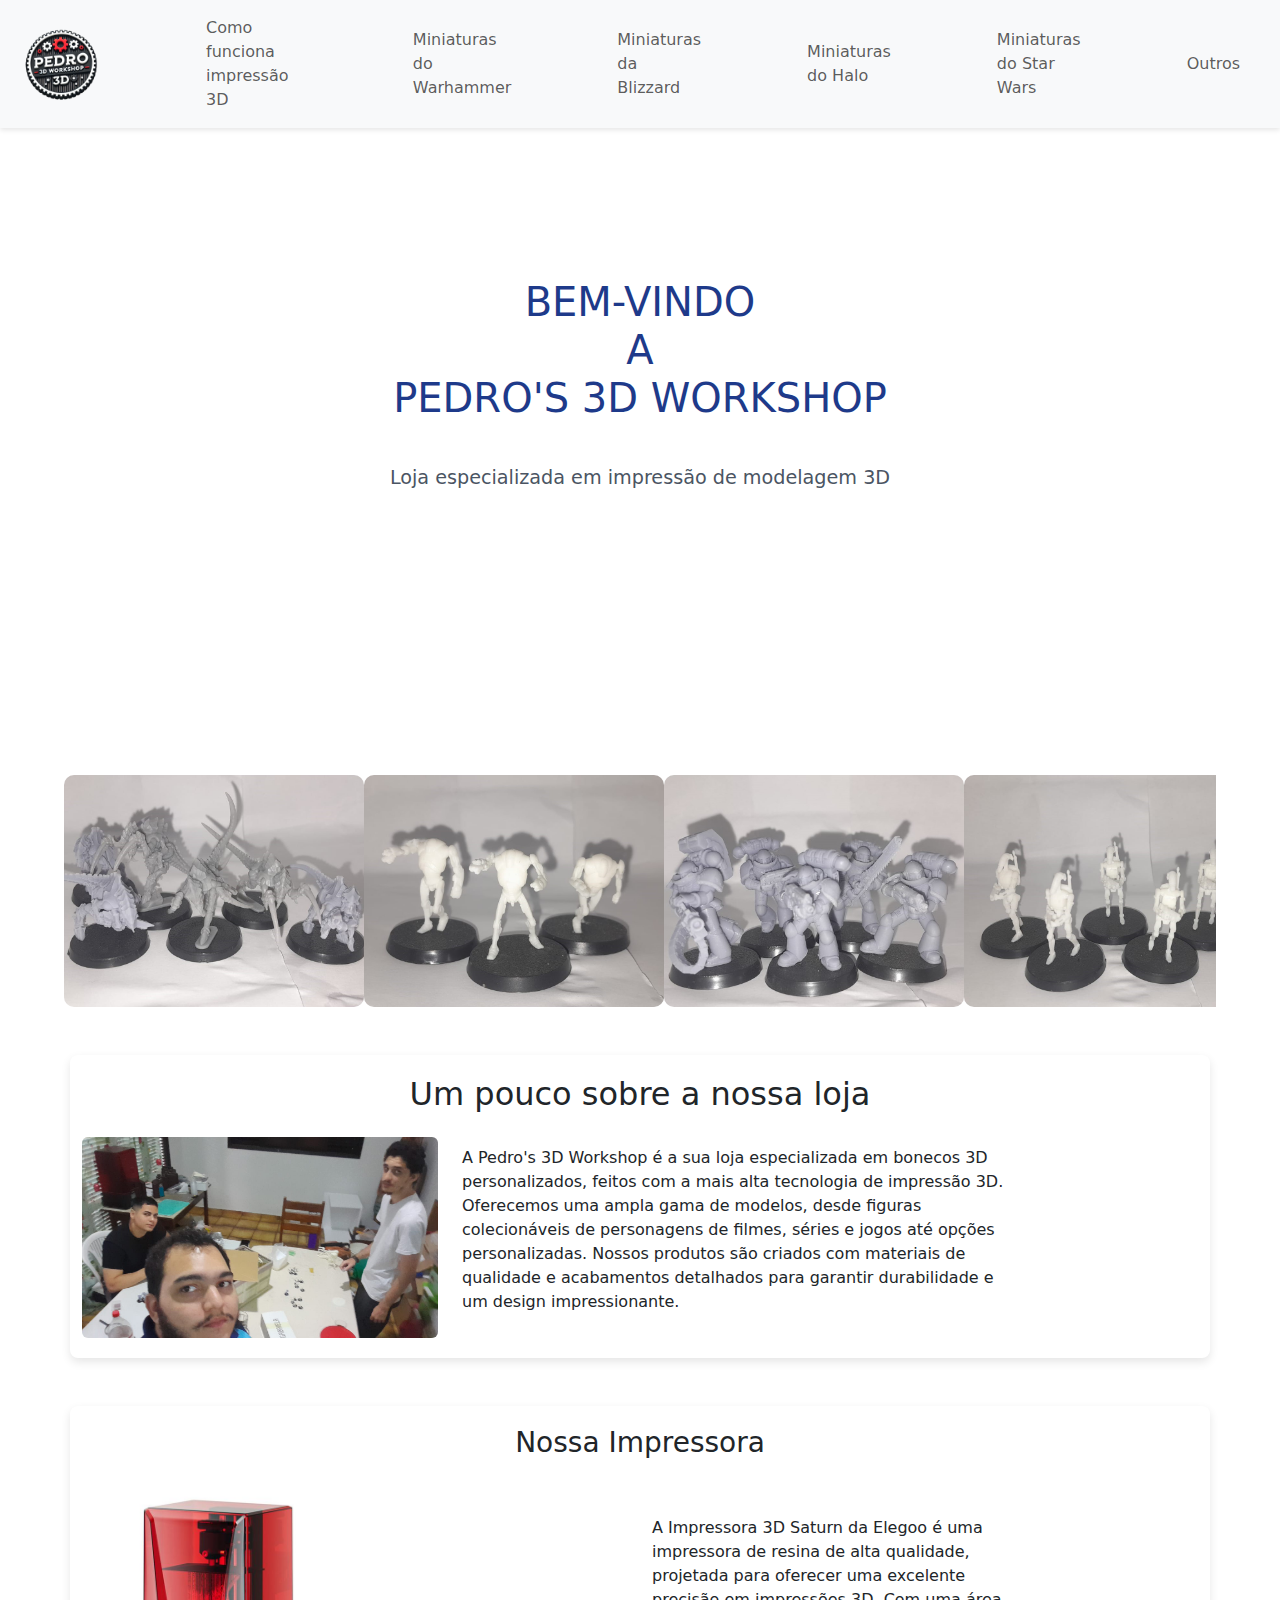
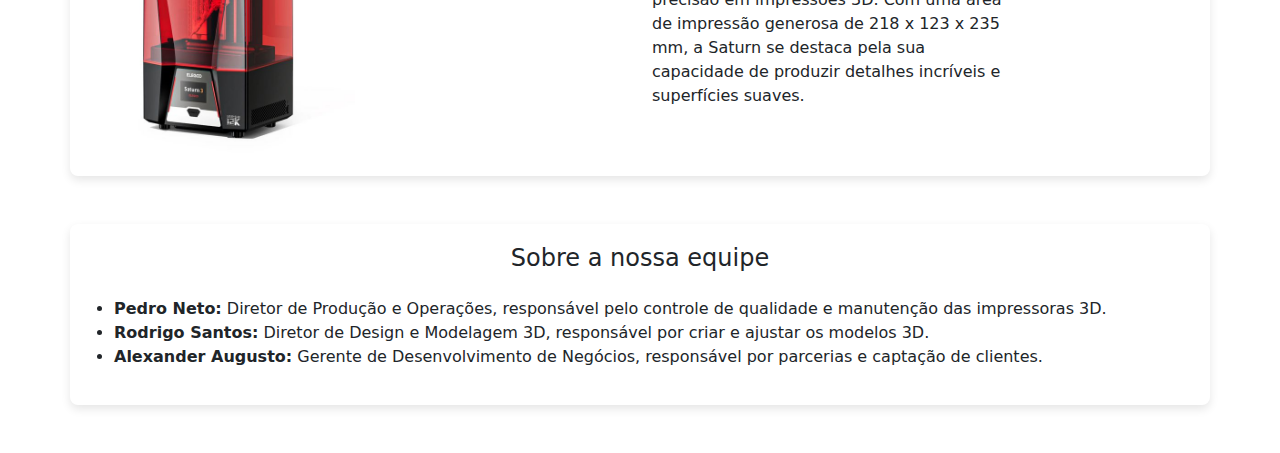
<file: pagina_inicial.html>
<!DOCTYPE html>
<html lang="pt-BR">
<head>
    <meta charset="UTF-8">
    <meta name="viewport" content="width=device-width, initial-scale=1.0">
    <link rel="stylesheet" href="css/style.css">
    <link rel="stylesheet" href="https://cdn.jsdelivr.net/npm/bootstrap@5.3.0/dist/css/bootstrap.min.css">
    <title>Nome da loja</title>
</head>
<body class = "body">
    <nav class="navbar navbar-expand-lg navbar-light bg-light fixed-tip">
        <div class="container-fluid">
            <a class="navbar-brand" href="index.html">
                <img src="img/logo_transparente.png" alt="Logo" style="width: 100px; height: auto;">
            </a>
            <button class="navbar-toggler" type="button" data-bs-toggle="collapse" data-bs-target="#navbarNav" aria-controls="navbarNav" aria-expanded="false" aria-label="Toggle navigation">
                <span class="navbar-toggler-icon"></span>
            </button>
            <div class="collapse navbar-collapse" id="navbarNav">
                <ul class="navbar-nav ms-auto">
                    <li class="nav-item"><a class="nav-link" href="#">Como funciona impressão 3D</a></li>
                    <li class="nav-item"><a class="nav-link" href="warhammer.html">Miniaturas do Warhammer</a></li>
                    <li class="nav-item"><a class="nav-link" href="blizzard.html">Miniaturas da Blizzard</a></li>
                    <li class="nav-item"><a class="nav-link" href="halo.html">Miniaturas do Halo</a></li>
                    <li class="nav-item"><a class="nav-link" href="star-wars.html">Miniaturas do Star Wars</a></li>
                    <li class="nav-item"><a class="nav-link" href="outros.html">Outros</a></li>
                </ul>
            </div>
        </div>
    </nav>
    


    <div  class="tela_inicial" class="cabeça">
        <h1 id="titulo">BEM-VINDO <br> A <br>PEDRO'S 3D WORKSHOP</h1><br>
        <p1 id="sub_titulo"> Loja especializada em impressão de modelagem 3D</p1>
    </div><br>
    
    <h4 class="cabeça" ></h4><br>
        <div id="algum_de_nossos_produtos" ><br>
            <div class="slides">
                <img class="imagem"  id="tryranid"  src="img/tryraind.jpeg" alt="#">
                <img class="imagem"  src="img/WhatsApp Image 2024-12-03 at 17.58.17.jpeg" alt="#">
                <img class="imagem"  src="img/Marine.jpeg" alt="#">
                <img class="imagem"  src="img/clonesmagrosStarwars.jpeg" alt="#">
            </div>
        </div>
        
        <div class="container my-5">
            <h2 class="text-center">Um pouco sobre a nossa loja</h2>
            <div class="row align-items-center mt-4">
                <div class="col-md-4">
                    <img src="img/reuniao.jpeg" class="img-fluid rounded" alt="Pessoas jogando">
                </div>
                <div class="col-md-6 text-center text-md-start">
                    <p>A Pedro's 3D Workshop é a sua loja especializada em bonecos 3D personalizados, feitos com a mais alta tecnologia de impressão 3D. 
                       Oferecemos uma ampla gama de modelos, desde figuras colecionáveis de personagens de filmes, séries e jogos até opções personalizadas.
                       Nossos produtos são criados com materiais de qualidade e acabamentos detalhados para garantir durabilidade e um design impressionante.
                    </p>
                </div>
            </div>
        </div>
    

        <div class="container my-5">
            <h3 class="text-center">Nossa Impressora</h3>
            <div class="row align-items-center mt-4">
                <div class="col-md-6">
                    <img src="img/impressora.jpg" class="img-fluid rounded" width="50%" alt="Impressora Saturn">
                </div>
                <div class="col-md-4 text-center text-md-start">
                    <p>A Impressora 3D Saturn da Elegoo é uma impressora de resina de alta qualidade, projetada para oferecer uma excelente precisão em impressões 3D. 
                       Com uma área de impressão generosa de 218 x 123 x 235 mm, a Saturn se destaca pela sua capacidade de produzir detalhes incríveis e superfícies suaves.
                    </p>
                </div>
            </div>
        </div>
    
        <div class="container my-5">
            <h4 class="text-center">Sobre a nossa equipe</h4>
            <div class="mt-4">
                <ul>
                    <li><strong>Pedro Neto:</strong> Diretor de Produção e Operações, responsável pelo controle de qualidade e manutenção das impressoras 3D.</li>
                    <li><strong>Rodrigo Santos:</strong> Diretor de Design e Modelagem 3D, responsável por criar e ajustar os modelos 3D.</li>
                    <li><strong>Alexander Augusto:</strong> Gerente de Desenvolvimento de Negócios, responsável por parcerias e captação de clientes.</li>
                </ul>
            </div>
        </div>
     <!-- Javascript que faz o menu hamburguer ficar responsivo junto com o Navbar-->
     <script src="https://cdn.jsdelivr.net/npm/bootstrap@5.3.0/dist/js/bootstrap.bundle.min.js"></script>
</body>
</html>
</file>
<file: css/style.css>
* {
    margin: 0;
    padding: 0;
    box-sizing: border-box;
}

body {
    color: #2D2D2D; /* Texto principal em cinza escuro */
    font-family: Arial, sans-serif;
    background-color: #F4F4F9; /* Fundo claro */
}

/* Barra de Navegação */
.navbar {
    position: fixed; 
    top: 0; 
    left: 0; 
    right: 0; 
    z-index: 1030; 
    box-shadow: 0 2px 5px rgba(0, 0, 0, 0.1); 
}

.nav-item {
    padding: 0px 20px;
    display: flex;
    justify-content: center;
    align-items: center;
    margin-left: 50px;
}

.navbar-brand, .nav-link {
    color: #FFFFFF; /* Links em branco */
    text-decoration: none;
}

.nav-link:hover {
    color: #F87171; /* Vermelho coral para hover */
}

.nav-link.active {
    color: #FBBF24; /* Amarelo destaque */
}

/* Botões */
.btn {
    background-color: #2563EB; /* Azul médio */
    color: #FFFFFF; /* Texto branco */
    border: none;
    border-radius: 4px;
    padding: 10px 20px;
    font-weight: bold;
    transition: background-color 0.3s ease;
}

.btn:hover {
    background-color: #1D4ED8; /* Azul mais escuro */
}

/* Container principal */
.container {
    background-color: #FFFFFF; /* Fundo branco */
    border-radius: 8px;
    padding: 20px;
    box-shadow: 0 4px 10px rgba(0, 0, 0, 0.1); /* Sombra mais evidente */
}

/* Links */
a {
    color: #2563EB; /* Azul médio */
    text-decoration: none;
}

a:hover {
    color: #F87171; /* Vermelho coral */
}

/* Subtítulos */
.sub {
    font-size: 1.2rem;
    margin-top: 50px;
    color: #374151; /* Cinza escuro */
}

/* Tela Inicial */
.tela_inicial {
    border-radius: 30px;
    width: 50%;
    margin: auto;
    margin-top: 150px;
    margin-bottom: 30px;
    color: #1F2937; /* Cinza carvão */
}

/* Títulos */
#titulo {
    display: flex;
    justify-content: center;
    text-align: center;
    margin-top: 100px;
    color: #1E3A8A; /* Azul escuro */
}

#sub_titulo {
    display: flex;
    justify-content: center;
    margin-top: 10px;
    font-size: 1.2rem;
    color: #4B5563; /* Cinza médio */
}

/* Imagem destacada */
#imagem_gente {
    margin-right: 4px;
    height: 600px;
    width: 800px;
    border-radius: 6px;
    float: right;
    margin-bottom: 20px;
}

/* Descrição */
#descricao_nossa_loja {
    color: #6B7280; /* Cinza suave */
    margin-right: 580px;
    margin-top: 100px;
    display: flex;
}

/* Seções */
.div, .impressora_3d {
    display: flex;
    align-items: center;
    background-color: #E5E7EB; /* Cinza claro */
    font-size: 1.3rem;
    margin-top: 100px;
    padding: 20px;
    border-radius: 10px;
}

/* Impressoras */
#impressora {
    margin-right: 4px;
    height: 400px;
    width: 400px;
    border-radius: 6px;
}

#descricao_impressora {
    color: #374151; /* Cinza escuro */
    margin-left: 50px;
    text-align: center;
}

/* Cabeçalho */
.cabeça {
    font-size: 2rem;
    margin-top: 160px;
    color: #1F2937; /* Cinza carvão */
}

/* Produtos */
#algum_de_nossos_produtos {
    position: relative;
    width: 90%;
    max-width: 1200px;
    margin: auto;
    overflow: hidden;
    height: auto;
    margin-top: 20px;
}

/* Slides */
.slides {
    display: flex;
    animation: slideAnimation 25s infinite;
}

.slides img {
    width: 100%; 
    max-width: 300px;
    height: auto; 
    border-radius: 10px;
    object-fit: cover; 
    transition: transform 0.3s ease; 
}


@keyframes slideAnimation {
    0%, 20% { transform: translateX(0); }
    25%, 45% { transform: translateX(-100%); }
    50%, 70% { transform: translateX(-200%); }
    75%, 95% { transform: translateX(-300%); }
    100% { transform: translateX(0); }
}

/* Equipe */
.nossa_equipe, .descricao_equipe {
    margin-top: 60px;
    font-size: 1.3rem;
    gap: 20px;
    display: flex;
    flex-direction: column;
    color: #374151; /* Cinza escuro */
}
</file>
